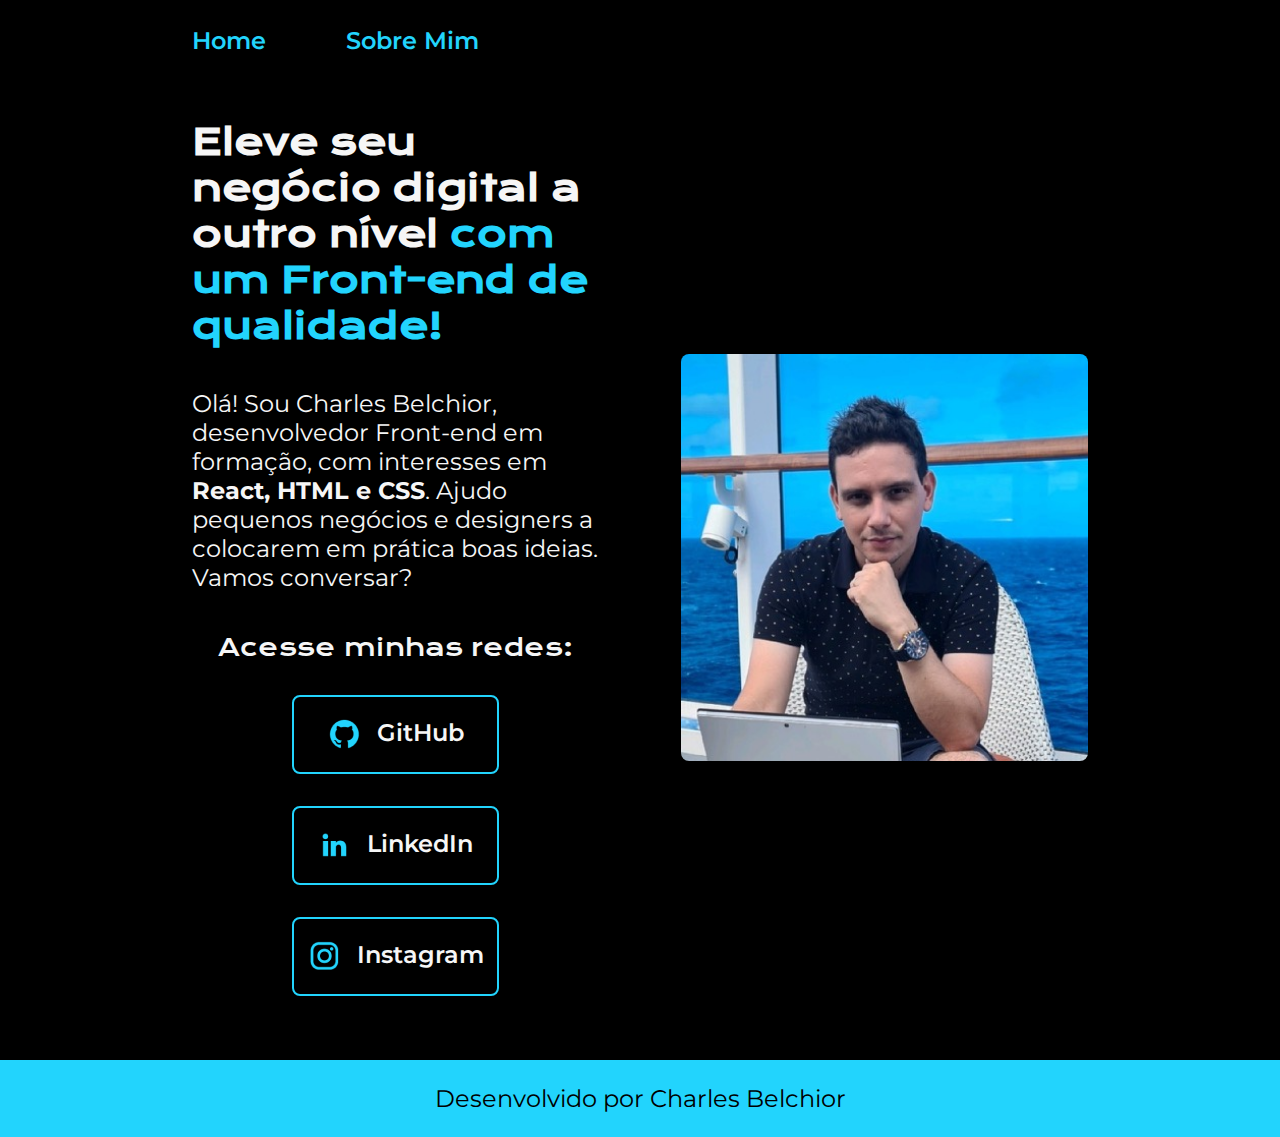
<file: index.html>
<!DOCTYPE html>
<html lang="pt-br">
<head>
    <meta charset="UTF-8"> 
    <meta http-equiv="X-UA-Compatible" content="IE=edge">
    <meta name="viewport" content="width=device-width, initial-scale=1.0">
    <title>Portifolio</title>
    <link rel="stylesheet" href="./styles/style.css">
</head>
<body>
    <!-- Teste git 1 -->
    <!-- Teste git 2 -->
    <header class="cabecalho">
        <nav class="cabecalho__menu">
            <a class="cabecalho__menu__links" href="index.html">Home</a>
            <a class="cabecalho__menu__links" href="about.html">Sobre Mim</a>
        </nav>
    </header>
    <main class="apresentacao">
        <section class="apresentacao__conteudo">
            <h1 class="apresentacao__conteudo__titulo">Eleve seu negócio digital a outro nível 
            <strong class="titulo-destaque">com um Front-end de qualidade!
            </strong></h1>
            <p class="apresentacao__conteudo__texto">Olá! Sou Charles Belchior, desenvolvedor 
            Front-end em formação, com interesses em <strong>React, HTML e
            CSS</strong>. Ajudo pequenos negócios e designers a 
            colocarem em prática boas ideias. Vamos 
            conversar?</p>
            <div class="apresentacao__links">
                <h2 class="apresentacao__conteudo__subtitulo">Acesse minhas redes:</h2>
                <a class="apresentacao__links__navegacao" href="https://github.com/CharlesBGS" target="_blank" rel="noopener noreferrer">
                    <img src="./assets/github.png" alt="logotipo do github">
                    GitHub
                </a>
                <a class="apresentacao__links__navegacao" href="https://www.linkedin.com/in/charles-belchior/" target="_blank" rel="noopener noreferrer">
                    <img src="./assets/linkedin.png" alt="logotipo do linkedin">
                    LinkedIn
                </a>
                <a class="apresentacao__links__navegacao" href="https://www.instagram.com/charlesbelchior.psi/" target="_blank" rel="noopener noreferrer">
                    <img src="./assets/instagram.png" alt="logotipo do instagram">
                    Instagram
                </a>
            </div>
        </section>
        <img class="apresentacao__imagem" src="./assets/perfil.jpeg" alt="Foto da Joana Santos programando">
    </main>
    <footer class="rodape">
        <p>Desenvolvido por Charles Belchior</p>
    </footer>
</body>
</html>
</file>
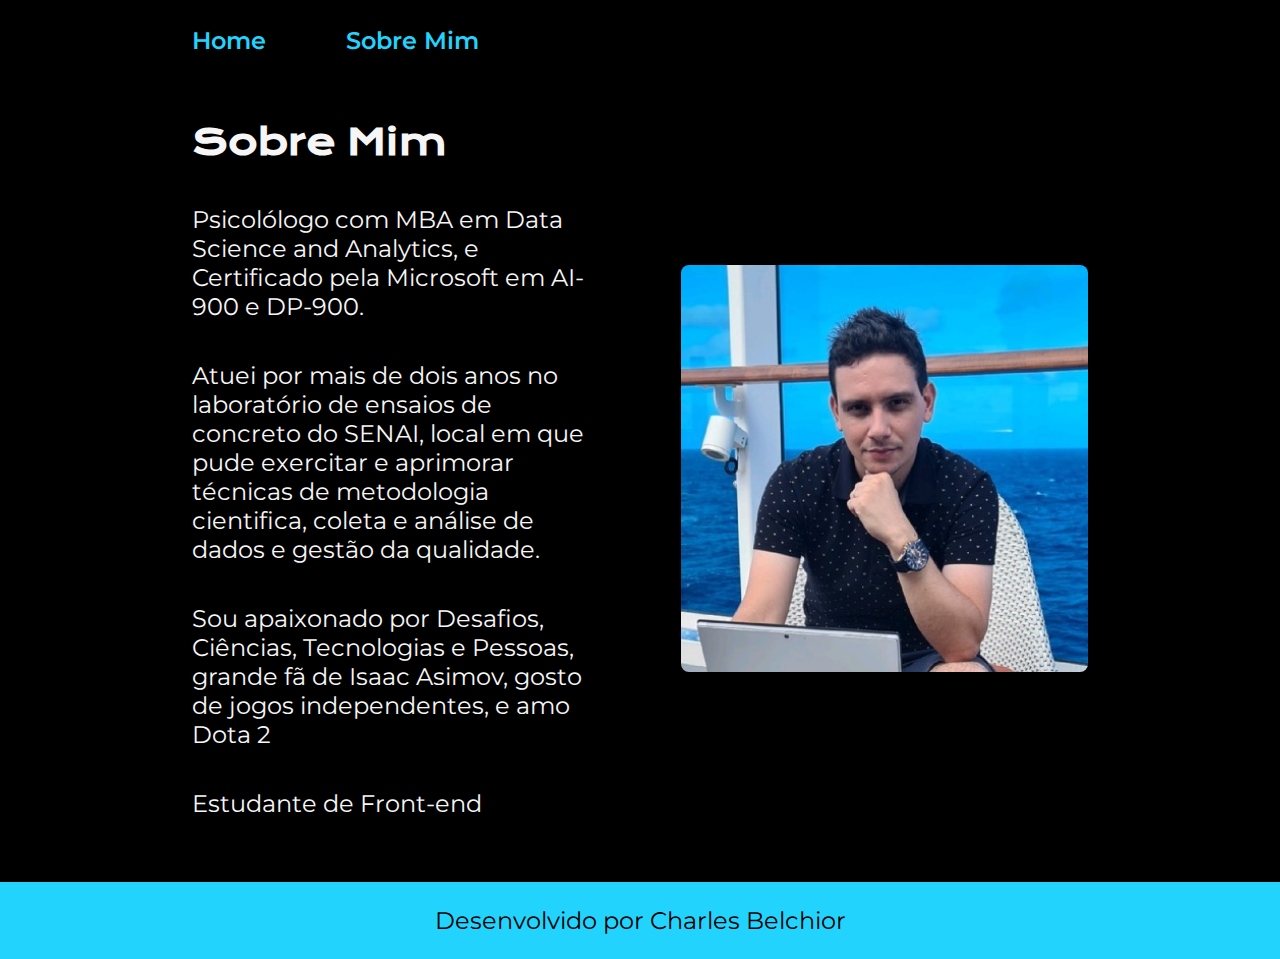
<file: about.html>
<!DOCTYPE html>
<html lang="pt-br">
<head>
    <meta charset="UTF-8">
    <meta http-equiv="X-UA-Compatible" content="IE-edge">
    <meta name="viewport" content="width=device-width, initial-scale=1.0">
    <title>Sobre Mim</title>
    <link rel="stylesheet" href="./styles/style.css">
</head>
<body>
    <header class="cabecalho">
        <nav class="cabecalho__menu">
            <a class="cabecalho__menu__links" href="index.html">Home</a>
            <a class="cabecalho__menu__links" href="about.html">Sobre Mim</a>
        </nav>
    </header>
    <main class="apresentacao">
        <section class="apresentacao__conteudo">
            <h1 class="apresentacao__conteudo__titulo">Sobre Mim</h1>
            <p class="apresentacao__conteudo__texto">Psicolólogo com MBA em Data Science and Analytics, e Certificado pela Microsoft em AI-900 e DP-900.</p>
            <p class="apresentacao__conteudo__texto">Atuei por mais de dois anos no laboratório de ensaios de concreto do SENAI, local em que pude exercitar e aprimorar técnicas de metodologia cientifica, coleta e análise de dados e gestão da qualidade.</p>
            <p class="apresentacao__conteudo__texto">Sou apaixonado por Desafios, Ciências, Tecnologias e Pessoas, grande fã de Isaac Asimov, gosto de jogos independentes, e amo Dota 2</p>
            <p class="apresentacao__conteudo__texto">Estudante de Front-end</p>
        </section>
        <img class="apresentacao__imagem" src="./assets/perfil.jpeg" alt="Foto da Joana Santos programando">
    </main>
    <footer class="rodape">
        <p>Desenvolvido por Charles Belchior</p>
    </footer>
</body>
</html>
</file>
<file: styles/style.css>
@import url('https://fonts.googleapis.com/css2?family=Krona+One&family=Montserrat:wght@400;600&display=swap');

:root {
    --cor-primaria: #000000;
    --cor-secundaria: #f6f6f6;
    --cor-terciaria: #22d4fd;
    --cor-hover: #272727;

    --font-primaria: 'Krona One', sans-serif;
    --font-secundaria: 'Montserrat', sans-serif;
}

*{
    margin: 0;
    padding: 0;
}

body {
    box-sizing: border-box;
    background-color: var(--cor-primaria);
    color: var(--cor-secundaria);
}

.cabecalho {
    padding: 2% 0% 0% 15%;
}

.cabecalho__menu {
    display: flex;
    gap: 80px;
}

.cabecalho__menu__links {
    text-decoration: none;
    font-family: var(--font-secundaria);
    font-size: 1.5rem;
    font-weight: 600;
    color: var(--cor-terciaria);
}

.apresentacao {
    padding: 5% 15%;
    display: flex;
    align-items: center;
    justify-content: space-between;
    gap: 82px;
}

.apresentacao__conteudo {
    width: 50%;
    display: flex;
    flex-direction: column;
    gap: 40px;
}

.apresentacao__conteudo__titulo {
    font-size: 2.25rem;
    font-family: var(--font-primaria);
}

.titulo-destaque {
    color: var(--cor-terciaria);
}

.apresentacao__conteudo__texto {
    font-size: 1.5rem;
    font-family: var(--font-secundaria);
}

.apresentacao__links {
    display: flex;
    flex-direction: column;
    justify-content: space-between;
    align-items: center;
    gap: 32px;
}

.apresentacao__conteudo__subtitulo {
    font-family: var(--font-primaria);
    font-weight: 400;
    font-size: 1.5rem;
}

.apresentacao__links__navegacao {
    display: flex;
    justify-content: center;
    gap: 16px;
    border: 2px solid var(--cor-terciaria);
    width: 50%;
    text-align: center;
    border-radius: 8px;
    font-size: 1.5rem;
    font-weight: 600;
    padding: 21.5px 0;
    text-decoration: none;
    color: var(--cor-secundaria);
    font-family: var(--font-secundaria);
}

.apresentacao__links__link:hover {
    background-color: var(--cor-hover);
}

.apresentacao__imagem{
    width: 50%;
    border-radius: 8px;
}

.rodape {
    padding: 24px;
    color: var(--cor-primaria);
    background-color:var(--cor-terciaria);
    text-align: center;
    font-size: 1.5rem;
    font-family: var(--font-secundaria);
    font-weight: 400;
}

@media (max-width: 1200px) {
    .cabecalho {
        padding: 10%;
    }

    .cabecalho__menu {
        justify-content: center;
    }

    .apresentacao {
        flex-direction: column-reverse;
        padding: 5%;
    }

    .apresentacao__conteudo {
        width: auto;
    }
}
</file>
